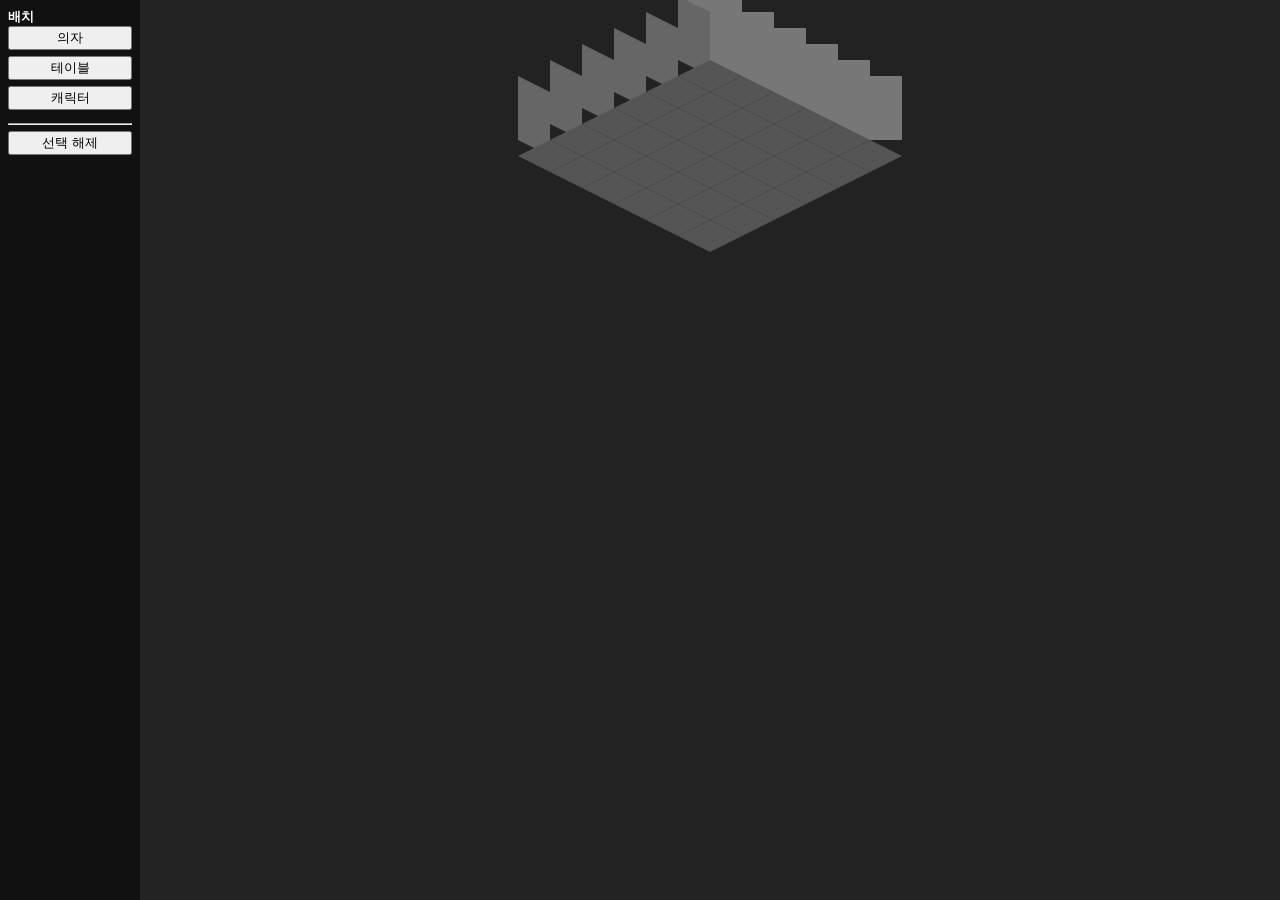
<file: myhome.html>
<!DOCTYPE html>
<html lang="ko">
<head>
<meta charset="UTF-8">
<meta name="viewport" content="width=device-width, initial-scale=1.0, user-scalable=no">
<title>Quarter View Home</title>
<style>
body {
  margin:0;
  display:flex;
  background:#1a1a1a;
  color:white;
  font-family:monospace;
}
#ui {
  width:140px;
  background:#111;
  padding:8px;
}
button {
  width:100%;
  margin-bottom:6px;
}
canvas {
  flex:1;
  background:#222;
  image-rendering:pixelated;
  touch-action:none;
}
</style>
</head>
<body>

<div id="ui">
  <b>배치</b>
  <button onclick="select('chair')">의자</button>
  <button onclick="select('table')">테이블</button>
  <button onclick="select('character')">캐릭터</button>
  <hr>
  <button onclick="select(null)">선택 해제</button>
</div>

<canvas id="c"></canvas>

<script>
const canvas = document.getElementById("c");
const ctx = canvas.getContext("2d");

canvas.width = window.innerWidth - 140;
canvas.height = window.innerHeight;

const TILE_W = 64;
const TILE_H = 32;
const WALL_H = 64;
const MAP = 6;

const OFFSET_Y = 60;

const color = {
  floor:"#555",
  wall:"#777",
  chair:"#c96",
  table:"#9c6",
  character:"#6cf"
};

let selected = null;
let dragging = null;
const objects = [];

function iso(x,y){
  return {
    x:(x-y)*TILE_W/2 + canvas.width/2,
    y:(x+y)*TILE_H/2 + OFFSET_Y
  };
}

function drawFloor(){
  for(let y=0;y<MAP;y++){
    for(let x=0;x<MAP;x++){
      const p=iso(x,y);
      ctx.fillStyle=color.floor;
      ctx.beginPath();
      ctx.moveTo(p.x, p.y);
      ctx.lineTo(p.x+TILE_W/2, p.y+TILE_H/2);
      ctx.lineTo(p.x, p.y+TILE_H);
      ctx.lineTo(p.x-TILE_W/2, p.y+TILE_H/2);
      ctx.closePath();
      ctx.fill();
    }
  }
}

// 🔥 진짜 벽
function drawWalls(){
  // 뒤쪽 벽
  for(let x=0;x<MAP;x++){
    const p=iso(x,0);
    ctx.fillStyle=color.wall;
    ctx.fillRect(
      p.x-TILE_W/2,
      p.y-WALL_H,
      TILE_W,
      WALL_H
    );
  }

  // 왼쪽 벽
  for(let y=0;y<MAP;y++){
    const p=iso(0,y);
    ctx.fillStyle="#666";
    ctx.beginPath();
    ctx.moveTo(p.x-TILE_W/2, p.y);
    ctx.lineTo(p.x-TILE_W/2, p.y-WALL_H);
    ctx.lineTo(p.x, p.y-WALL_H+TILE_H/2);
    ctx.lineTo(p.x, p.y+TILE_H/2);
    ctx.closePath();
    ctx.fill();
  }
}

function drawObjects(){
  objects
    .sort((a,b)=>a.y-b.y)
    .forEach(o=>{
      const p=iso(o.x,o.y);
      ctx.fillStyle=color[o.type];
      ctx.fillRect(p.x-10, p.y+8, 20, 24);
    });
}

function render(){
  ctx.clearRect(0,0,canvas.width,canvas.height);
  drawWalls();
  drawFloor();
  drawObjects();
}

render();

function select(t){ selected=t; }

function screenToGrid(mx,my){
  const dx = mx - canvas.width/2;
  const dy = my - OFFSET_Y;
  return {
    x:Math.floor(dy/TILE_H + dx/TILE_W),
    y:Math.floor(dy/TILE_H - dx/TILE_W)
  };
}

canvas.addEventListener("pointerdown",e=>{
  const r=canvas.getBoundingClientRect();
  const mx=e.clientX-r.left;
  const my=e.clientY-r.top;

  for(let o of objects){
    const p=iso(o.x,o.y);
    if(mx>p.x-12 && mx<p.x+12 && my>p.y && my<p.y+30){
      dragging=o; return;
    }
  }

  if(selected){
    const g=screenToGrid(mx,my);
    if(g.x>=0&&g.y>=0&&g.x<MAP&&g.y<MAP){
      objects.push({x:g.x,y:g.y,type:selected});
      render();
    }
  }
});

canvas.addEventListener("pointermove",e=>{
  if(!dragging)return;
  const r=canvas.getBoundingClientRect();
  const g=screenToGrid(
    e.clientX-r.left,
    e.clientY-r.top
  );
  dragging.x=Math.max(0,Math.min(MAP-1,g.x));
  dragging.y=Math.max(0,Math.min(MAP-1,g.y));
  render();
});

canvas.addEventListener("pointerup",()=>dragging=null);
</script>

</body>
</html>
</file>
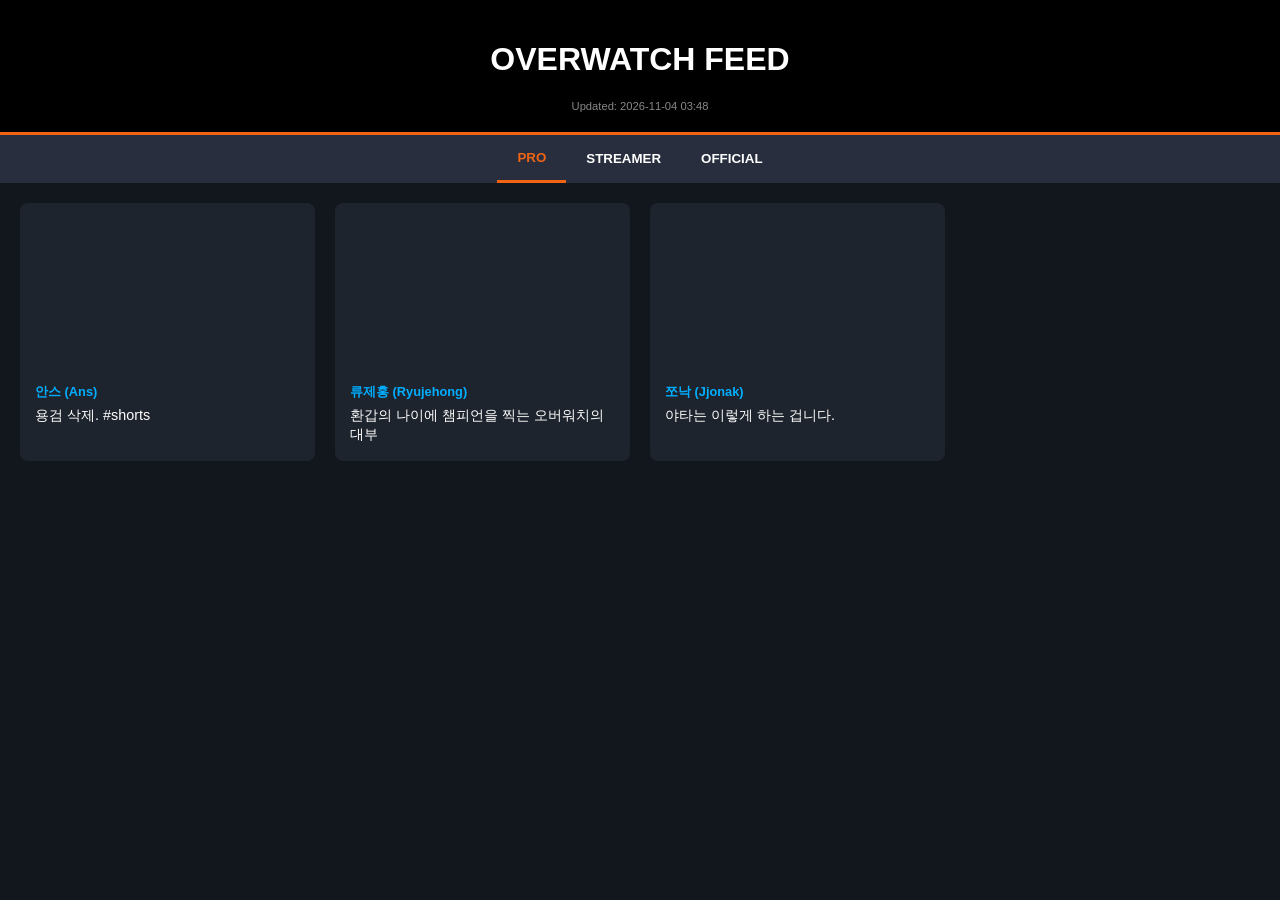
<file: news.html>
<!DOCTYPE html>
<html lang="ko">
<head>
    <meta charset="UTF-8">
    <meta name="viewport" content="width=device-width, initial-scale=1.0">
    <title>OW2 Live News</title>
    <style>
        :root { --ow-orange: #f06414; --ow-blue: #00aeff; --ow-bg: #12161d; --card-bg: #1e242d; }
        body { background: var(--ow-bg); color: white; font-family: sans-serif; margin: 0; }
        header { background: #000; padding: 20px; text-align: center; border-bottom: 3px solid var(--ow-orange); }
        .tabs { display: flex; justify-content: center; background: #282e3e; position: sticky; top: 0; z-index: 10; }
        .tab-btn { padding: 15px 20px; border: none; background: none; color: white; cursor: pointer; font-weight: bold; }
        .tab-btn.active { color: var(--ow-orange); border-bottom: 3px solid var(--ow-orange); }
        .video-grid { display: grid; grid-template-columns: repeat(auto-fill, minmax(280px, 1fr)); gap: 20px; padding: 20px; }
        .card { background: var(--card-bg); border-radius: 8px; overflow: hidden; cursor: pointer; transition: 0.3s; }
        .card:hover { transform: translateY(-5px); border: 1px solid var(--ow-orange); }
        .thumb { width: 100%; aspect-ratio: 16/9; background-size: cover; }
        .info { padding: 15px; }
        .player { color: var(--ow-blue); font-size: 0.8rem; font-weight: bold; }
        .title { font-size: 0.9rem; margin-top: 5px; height: 2.8em; overflow: hidden; }
    </style>
</head>
<body>
    <header><h1>OVERWATCH FEED</h1><div id="update-time" style="font-size: 0.7rem; color: #888;"></div></header>
    <div class="tabs">
        <button class="tab-btn active" onclick="loadTab('pro')">PRO</button>
        <button class="tab-btn" onclick="loadTab('streamer')">STREAMER</button>
        <button class="tab-btn" onclick="loadTab('official')">OFFICIAL</button>
    </div>
    <div id="grid" class="video-grid"></div>

    <script>
        let db = null;
        async function init() {
            const res = await fetch('news.json?v=' + Date.now());
            db = await res.json();
            document.getElementById('update-time').innerText = "Updated: " + db.lastUpdated;
            loadTab('pro');
        }
        function loadTab(cat) {
            document.querySelectorAll('.tab-btn').forEach(b => b.classList.toggle('active', b.innerText.toLowerCase() === cat));
            const grid = document.getElementById('grid');
            grid.innerHTML = "";
            db[cat].forEach(v => {
                const div = document.createElement('div');
                div.className = 'card';
                div.onclick = () => window.open(`https://www.youtube.com/watch?v=${v.id}`);
                div.innerHTML = `<div class="thumb" style="background-image:url('https://img.youtube.com/vi/${v.id}/mqdefault.jpg')"></div>
                                 <div class="info"><div class="player">${v.player}</div><div class="title">${v.title}</div></div>`;
                grid.appendChild(div);
            });
        }
        init();
    </script>
</body>
</html>
</file>
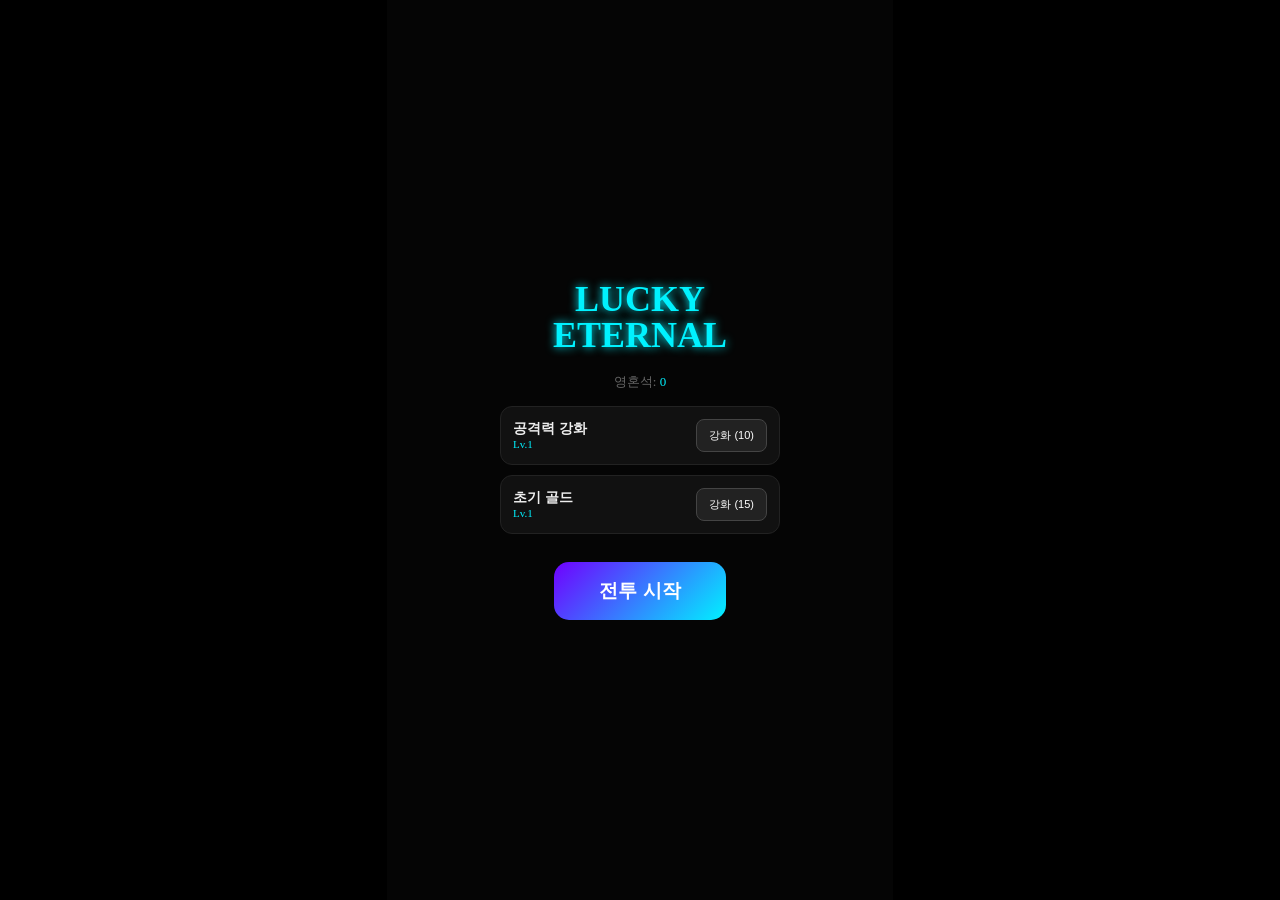
<file: owdef.html>
<!DOCTYPE html>
<html lang="ko">
<head>
    <meta charset="UTF-8">
    <meta name="viewport" content="width=device-width, initial-scale=1.0, maximum-scale=1.0, user-scalable=no, viewport-fit=cover">
    <title>운빨디펜스: 이터널</title>
    <style>
        :root { --p: #00f2ff; --s: #7000ff; --d: #ff0055; --bg: #050505; }
        
        /* 1. 브라우저 스크롤 및 확대 절대 차단 */
        * { box-sizing: border-box; -webkit-tap-highlight-color: transparent; user-select: none; touch-action: none; margin: 0; padding: 0; }
        
        body, html { 
            width: 100%; height: 100%; height: 100dvh; 
            background: #000; overflow: hidden; position: fixed;
            display: flex; justify-content: center; align-items: center;
        }

        /* 2. 게임 영역 강제 고정 (비율 유지) */
        #game-wrapper {
            position: relative;
            width: 100vw;
            height: 100vh;
            max-width: calc(100vh * 9 / 16);
            max-height: 100vh;
            background: var(--bg);
            display: flex;
            flex-direction: column;
            overflow: hidden;
        }

        canvas { width: 100%; height: 100%; display: block; z-index: 1; }

        /* 3. UI 레이어 - 절대 좌표로 캔버스 위에 배치 */
        .ui-layer { 
            position: absolute; inset: 0; 
            z-index: 10; pointer-events: none; 
            display: flex; flex-direction: column;
        }

        #top-bar { 
            padding: calc(env(safe-area-inset-top) + 15px) 10px 0;
            display: flex; justify-content: center; gap: 6px;
        }

        #bottom-bar { 
            margin-top: auto;
            padding-bottom: calc(env(safe-area-inset-bottom) + 25px);
            display: flex; justify-content: center;
        }

        .glass-box { background: rgba(15, 15, 15, 0.9); padding: 5px 10px; border-radius: 10px; border: 1px solid rgba(255,255,255,0.1); min-width: 75px; text-align: center; }
        .label { font-size: 10px; color: #888; display: block; }
        .val { font-size: 14px; font-weight: bold; color: #fff; }

        #spawn-btn { 
            width: 80%; height: 54px; pointer-events: auto;
            background: linear-gradient(135deg, var(--s), var(--p));
            border: none; color: white; border-radius: 15px; font-size: 18px; font-weight: bold;
            box-shadow: 0 4px 15px rgba(0,0,0,0.5);
        }

        /* 4. 화면 전환용 오버레이 */
        .screen { position: absolute; inset: 0; z-index: 100; background: var(--bg); display: flex; flex-direction: column; justify-content: center; align-items: center; padding: 20px; }
        .hidden { display: none !important; }
        h1 { color: var(--p); font-size: 36px; text-align: center; margin-bottom: 20px; text-shadow: 0 0 10px var(--p); line-height: 1; }
        .up-row { width: 100%; max-width: 280px; display: flex; justify-content: space-between; align-items: center; background: #111; padding: 12px; border-radius: 12px; margin-bottom: 10px; border: 1px solid #222; }
        .btn-main { padding: 16px 45px; background: linear-gradient(135deg, var(--s), var(--p)); border: none; color: white; border-radius: 15px; font-size: 19px; font-weight: bold; }
        .btn-up { padding: 8px 12px; background: #222; border: 1px solid #444; border-radius: 8px; color: #fff; font-size: 11px; }
    </style>
</head>
<body>

<div id="game-wrapper">
    <canvas id="gameCanvas"></canvas>

    <div class="ui-layer">
        <div id="top-bar" class="hidden">
            <div class="glass-box"><span class="label">GOLD</span><span id="gold-val" class="val">100</span></div>
            <div class="glass-box"><span class="label">LIFE</span><span id="life-val" class="val" style="color:var(--d)">30</span></div>
            <div class="glass-box"><span class="label">WAVE</span><span id="wave-val" class="val">1</span></div>
        </div>
        <div id="bottom-bar" class="hidden">
            <button id="spawn-btn">유닛 소환 (10G)</button>
        </div>
    </div>

    <div id="lobby-screen" class="screen">
        <h1>LUCKY<br>ETERNAL</h1>
        <div style="color:#666; margin-bottom:15px; font-size:13px;">영혼석: <span id="soul-val" style="color:var(--p)">0</span></div>
        <div class="up-row">
            <div><div style="color:#eee; font-weight:bold; font-size:14px;">공격력 강화</div><div style="color:var(--p); font-size:11px;">Lv.<span id="atk-lv">1</span></div></div>
            <button class="btn-up" id="up-atk-btn">강화 (10)</button>
        </div>
        <div class="up-row">
            <div><div style="color:#eee; font-weight:bold; font-size:14px;">초기 골드</div><div style="color:var(--p); font-size:11px;">Lv.<span id="gold-lv">1</span></div></div>
            <button class="btn-up" id="up-gold-btn">강화 (15)</button>
        </div>
        <br>
        <button class="btn-main" id="start-btn">전투 시작</button>
    </div>

    <div id="over-screen" class="screen hidden">
        <h1 style="color:var(--d)">DEFEAT</h1>
        <div id="result-text" style="color:#aaa; margin-bottom:20px; text-align:center; font-size:14px;"></div>
        <button class="btn-main" id="restart-btn">로비로 이동</button>
    </div>
</div>

<script>
/** 1. 가상 해상도 엔진 설정 (가장 중요) */
const canvas = document.getElementById('gameCanvas');
const ctx = canvas.getContext('2d');

// 가상 해상도 (어떤 폰이든 이 크기 내에 그림)
const V_WIDTH = 360;
const V_HEIGHT = 640;

let soulStones = parseInt(localStorage.getItem('soulStones')) || 0;
let upgradeAtkLv = parseInt(localStorage.getItem('atkLv')) || 1;
let upgradeGoldLv = parseInt(localStorage.getItem('goldLv')) || 1;

let gold, wave, life, monsters, board, lastTime, spawnTimer, dragIdx, mx, my;
let gameState = 'LOBBY';

const GRADES = [
    { c: 'rgba(255,255,255,0.1)', s: '#ffffff', p: 15 },
    { c: 'rgba(0,242,255,0.15)', s: '#00f2ff', p: 40 },
    { c: 'rgba(112,0,255,0.2)', s: '#7000ff', p: 100 },
    { c: 'rgba(255,0,85,0.25)', s: '#ff0055', p: 300 }
];

// 보드 좌표 고정 (가상 해상도 기준)
const TILE_SIZE = 76;
const BOARD_X = (V_WIDTH - (TILE_SIZE * 4)) / 2;
const BOARD_Y = (V_HEIGHT - (TILE_SIZE * 4)) / 2;
const PATH = [
    {x1:10, y1:BOARD_Y-25, x2:V_WIDTH-10, y2:BOARD_Y-25},
    {x1:V_WIDTH-10, y1:BOARD_Y-25, x2:V_WIDTH-10, y2:BOARD_Y+(TILE_SIZE*4)+25},
    {x1:V_WIDTH-10, y1:BOARD_Y+(TILE_SIZE*4)+25, x2:10, y2:BOARD_Y+(TILE_SIZE*4)+25},
    {x1:10, y1:BOARD_Y+(TILE_SIZE*4)+25, x2:10, y2:BOARD_Y-25}
];

function resize() {
    // 실제 캔버스의 해상도를 가상 해상도로 고정
    canvas.width = V_WIDTH;
    canvas.height = V_HEIGHT;
}

/** 2. 게임 코어 로직 */
function spawnUnit() {
    if (gameState !== 'PLAY' || gold < 10) return;
    const empty = board.map((v, i) => v === null ? i : null).filter(v => v !== null);
    if (empty.length > 0) {
        gold -= 10;
        board[empty[Math.floor(Math.random() * empty.length)]] = { grade: 0, timer: 0 };
    }
}

function drawUnit(u, x, y) {
    const g = GRADES[u.grade];
    const s = TILE_SIZE * 0.7;
    ctx.fillStyle = g.c;
    ctx.beginPath(); ctx.ellipse(x, y + s/3, s/1.6, s/12, 0, 0, Math.PI * 2); ctx.fill();
    ctx.fillStyle = g.s;
    ctx.beginPath(); ctx.arc(x, y, s/3.5, 0, Math.PI*2); ctx.fill();
    ctx.fillStyle = '#000'; ctx.font = 'bold 14px sans-serif'; ctx.textAlign = 'center';
    ctx.fillText(u.grade + 1, x, y + 5);
}

function gameLoop(time) {
    if (gameState !== 'PLAY') return;
    const dt = time - lastTime; lastTime = time;
    
    // 배경 지우기
    ctx.fillStyle = '#050505';
    ctx.fillRect(0, 0, V_WIDTH, V_HEIGHT);

    // 몬스터 로직
    spawnTimer += dt;
    if (spawnTimer > Math.max(400, 2000 - (wave * 120))) {
        monsters.push({ x: PATH[0].x1, y: PATH[0].y1, pathIdx: 0, hp: 80 * Math.pow(1.2, wave), speed: 1.5 + (wave * 0.05) });
        spawnTimer = 0;
    }
    for (let i = monsters.length - 1; i >= 0; i--) {
        const m = monsters[i], p = PATH[m.pathIdx];
        const dx = p.x2 - p.x1, dy = p.y2 - p.y1, len = Math.sqrt(dx*dx + dy*dy);
        m.x += (dx/len) * m.speed; m.y += (dy/len) * m.speed;
        if (Math.hypot(m.x - p.x2, m.y - p.y2) < 5) {
            m.pathIdx++;
            if (m.pathIdx >= PATH.length) { life--; monsters.splice(i, 1); continue; }
            m.x = PATH[m.pathIdx].x1; m.y = PATH[m.pathIdx].y1;
        }
        ctx.fillStyle = '#ff0055'; ctx.beginPath(); ctx.arc(m.x, m.y, 8, 0, Math.PI*2); ctx.fill();
    }

    // 타일 및 유닛 공격
    for (let i = 0; i < 16; i++) {
        const bx = BOARD_X + (i % 4) * TILE_SIZE, by = BOARD_Y + Math.floor(i / 4) * TILE_SIZE;
        ctx.strokeStyle = '#222'; ctx.lineWidth = 1;
        ctx.strokeRect(bx + 2, by + 2, TILE_SIZE - 4, TILE_SIZE - 4);
        
        if (board[i] && dragIdx !== i) {
            const ux = bx + TILE_SIZE/2, uy = by + TILE_SIZE/2;
            drawUnit(board[i], ux, uy);
            board[i].timer += dt;
            if (board[i].timer > (1000 - board[i].grade*150) && monsters.length > 0) {
                let target = monsters.find(m => Math.hypot(m.x - ux, m.y - uy) < TILE_SIZE * 3);
                if (target) {
                    board[i].timer = 0;
                    ctx.strokeStyle = GRADES[board[i].grade].s; ctx.lineWidth = 2;
                    ctx.beginPath(); ctx.moveTo(ux, uy); ctx.lineTo(target.x, target.y); ctx.stroke();
                    target.hp -= GRADES[board[i].grade].p * (1 + (upgradeAtkLv-1)*0.08);
                    if (target.hp <= 0) { gold += 3; monsters.splice(monsters.indexOf(target), 1); }
                }
            }
        }
    }
    if (dragIdx !== null) drawUnit(board[dragIdx], mx, my);

    document.getElementById('gold-val').innerText = Math.floor(gold);
    document.getElementById('life-val').innerText = life;
    document.getElementById('wave-val').innerText = wave;
    if (time % 15000 < 20) wave++;
    if (life <= 0) endGame(); else requestAnimationFrame(gameLoop);
}

/** 3. 인터페이스 및 저장 기능 */
function startGame() {
    gameState = 'PLAY';
    document.getElementById('lobby-screen').classList.add('hidden');
    document.getElementById('top-bar').classList.remove('hidden');
    document.getElementById('bottom-bar').classList.remove('hidden');
    gold = 100 + (upgradeGoldLv - 1) * 15;
    wave = 1; life = 30; monsters = []; board = Array(16).fill(null);
    lastTime = performance.now();
    requestAnimationFrame(gameLoop);
}

function endGame() {
    gameState = 'OVER';
    const earned = Math.floor(wave * 2.5); soulStones += earned;
    localStorage.setItem('soulStones', soulStones);
    document.getElementById('over-screen').classList.remove('hidden');
    document.getElementById('result-text').innerText = `웨이브 ${wave} 생존\n영혼석 ${earned}개 획득!`;
}

function updateLobbyUI() {
    document.getElementById('soul-val').innerText = soulStones;
    document.getElementById('atk-lv').innerText = upgradeAtkLv;
    document.getElementById('gold-lv').innerText = upgradeGoldLv;
}

// 이벤트 핸들러
document.getElementById('start-btn').onclick = startGame;
document.getElementById('spawn-btn').onclick = spawnUnit;
document.getElementById('restart-btn').onclick = () => location.reload();
document.getElementById('up-atk-btn').onclick = () => { if(soulStones>=10){ soulStones-=10; upgradeAtkLv++; localStorage.setItem('atkLv', upgradeAtkLv); updateLobbyUI(); } };
document.getElementById('up-gold-btn').onclick = () => { if(soulStones>=15){ soulStones-=15; upgradeGoldLv++; localStorage.setItem('goldLv', upgradeGoldLv); updateLobbyUI(); } };

const getVirtualPos = (e) => {
    const rect = canvas.getBoundingClientRect();
    const touch = e.touches ? e.touches[0] : e;
    // 실제 클릭한 좌표를 가상 해상도 비율로 변환
    const scaleX = V_WIDTH / rect.width;
    const scaleY = V_HEIGHT / rect.height;
    return { x: (touch.clientX - rect.left) * scaleX, y: (touch.clientY - rect.top) * scaleY };
};

const onDown = (e) => {
    const p = getVirtualPos(e); mx = p.x; my = p.y;
    for (let i = 0; i < 16; i++) {
        const bx = BOARD_X + (i % 4) * TILE_SIZE, by = BOARD_Y + Math.floor(i / 4) * TILE_SIZE;
        if (mx > bx && mx < bx + TILE_SIZE && my > by && my < by + TILE_SIZE && board[i]) { dragIdx = i; break; }
    }
};
const onMove = (e) => { const p = getVirtualPos(e); mx = p.x; my = p.y; };
const onUp = () => {
    if (dragIdx !== null) {
        let tidx = -1;
        for (let i = 0; i < 16; i++) {
            const bx = BOARD_X + (i % 4) * TILE_SIZE, by = BOARD_Y + Math.floor(i / 4) * TILE_SIZE;
            if (mx > bx && mx < bx + TILE_SIZE && my > by && my < by + TILE_SIZE) tidx = i;
        }
        if (tidx !== -1 && tidx !== dragIdx) {
            const a = board[dragIdx], b = board[tidx];
            if (b && a.grade === b.grade && a.grade < 3) { board[tidx] = { grade: a.grade+1, timer:0 }; board[dragIdx] = null; }
            else { board[dragIdx] = b; board[tidx] = a; }
        }
        dragIdx = null;
    }
};

canvas.addEventListener('mousedown', onDown);
window.addEventListener('mousemove', onMove);
window.addEventListener('mouseup', onUp);
canvas.addEventListener('touchstart', (e) => { onDown(e); e.preventDefault(); }, {passive:false});
window.addEventListener('touchmove', (e) => { onMove(e); }, {passive:false});
window.addEventListener('touchend', onUp);

window.onload = () => { resize(); updateLobbyUI(); };
window.onresize = resize;
</script>
</body>
</html>
</file>
